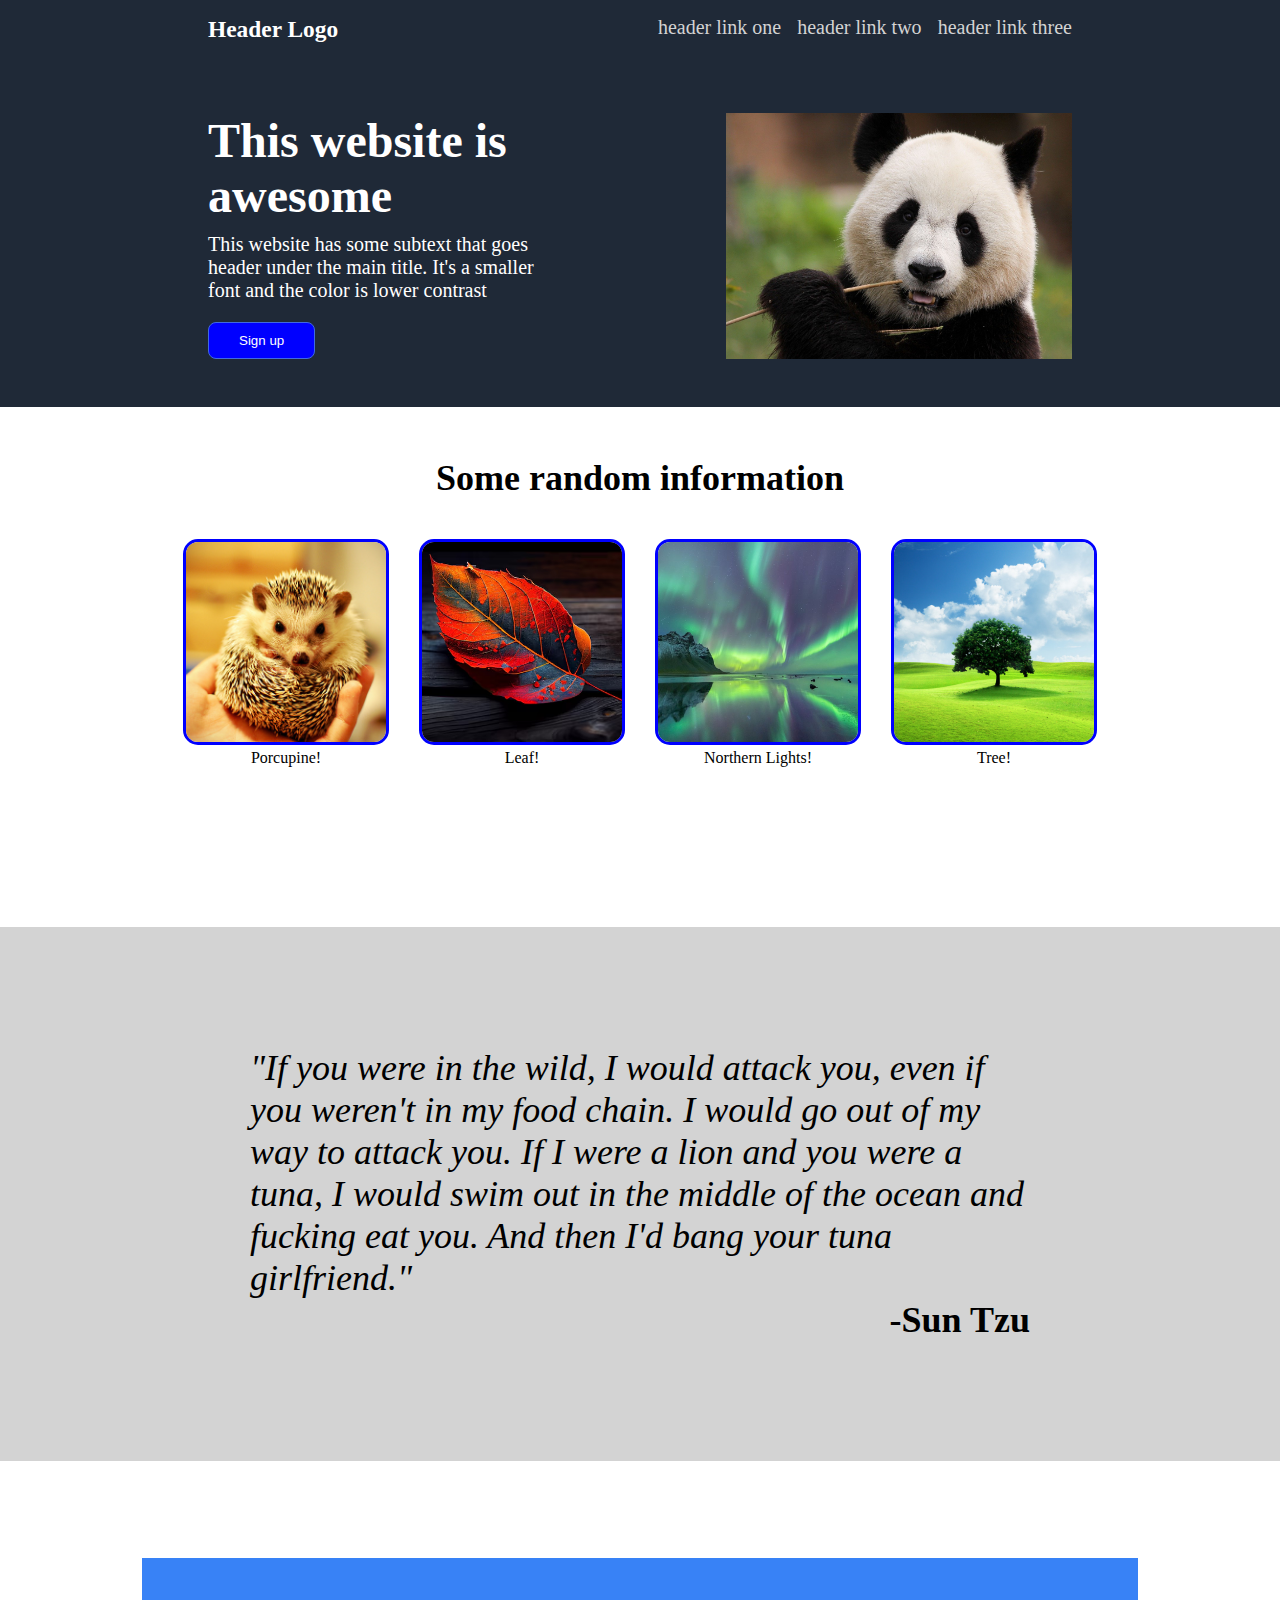
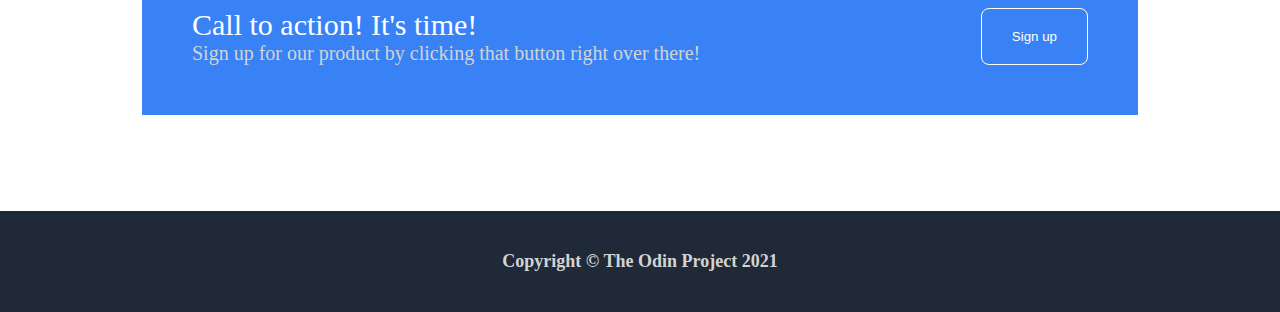
<file: index.html>
<!DOCTYPE html>
<html lang="en">
  <head>
    <meta charset="UTF-8" />
    <meta name="viewport" content="width=device-width, initial-scale=1.0" />
    <title>Landing-Page</title>
    <link rel="stylesheet" href="landing-page/style.css" />
  </head>
  <body>
    <div class="header">
      <div class="top">
        <h3>Header Logo</h3>
        <ul>
          <li><a href="#">header link one</a></li>
          <li><a href="#">header link two</a></li>
          <li><a href="#">header link three</a></li>
        </ul>
      </div>
      <div class="bottom">
        <div class="intro">
          <h1>This website is awesome</h1>
          <p>
            This website has some subtext that goes header under the main title.
            It's a smaller font and the color is lower contrast
          </p>
          <button>Sign up</button>
        </div>
        <img src="landing-page/images/panda.jpeg" alt="Header image" />
      </div>
    </div>
    <div class="main">
      <div class="info">
        <h2>Some random information</h2>
        <div class="grids">
          <div class="grid-1">
            <img src="landing-page/images/porcupine.jpg" alt="image of porcupine" />
            <p>Porcupine!</p>
          </div>

          <div class="grid-2">
            <img src="landing-page/images/leaf.avif" alt="image of leaf" />
            <p>Leaf!</p>
          </div>

          <div class="grid-3">
            <img src="landing-page/images/northern.jpg" alt="image of northern lights" />
            <p>Northern Lights!</p>
          </div>
          <div class="grid-4">
            <img src="landing-page/images/tree.jpg" alt="image of tree" />
            <p>Tree!</p>
          </div>
        </div>
      </div>
      <div class="quote">
        <p>
          "If you were in the wild, I would attack you, even if you weren't in
          my food chain. I would go out of my way to attack you. If I were a
          lion and you were a tuna, I would swim out in the middle of the ocean
          and fucking eat you. And then I'd bang your tuna girlfriend."
        </p>
        <span class="signature"><p>-Sun Tzu</p></span>
      </div>
      <div class="sign-up">
        <div class="box">
          <p>
            <span class="action">Call to action! It's time!</span>
            <span class="click"
              >Sign up for our product by clicking that button right over
              there!</span
            >
          </p>
          <button>Sign up</button>
        </div>
      </div>
    </div>
    <div class="header footer">
      <h2>Copyright © The Odin Project 2021</h2>
    </div>
  </body>
</html>
</file>
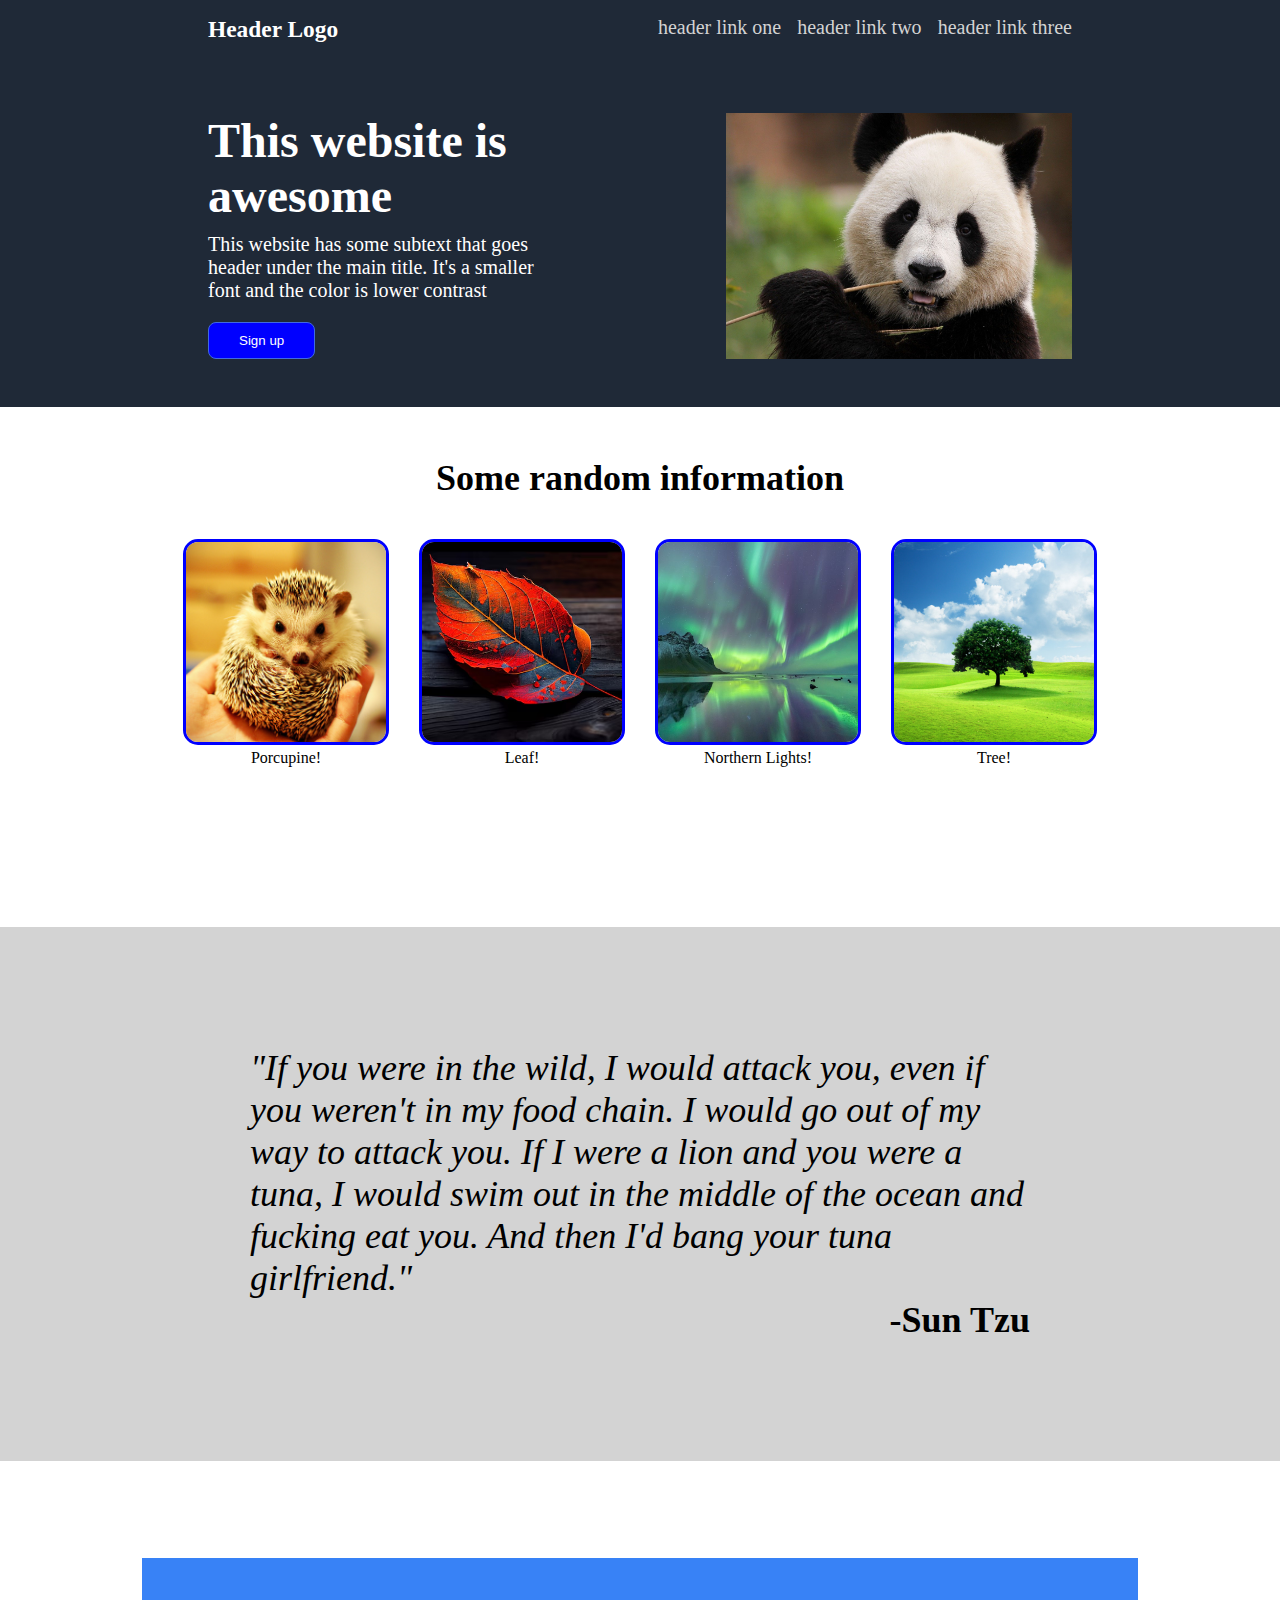
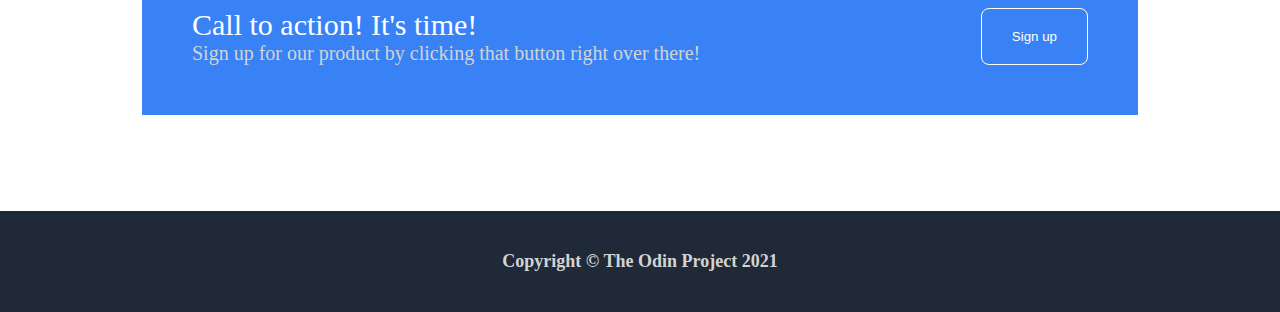
<file: landing-page/index.html>
<!DOCTYPE html>
<html lang="en">
  <head>
    <meta charset="UTF-8" />
    <meta name="viewport" content="width=device-width, initial-scale=1.0" />
    <title>Landing-Page</title>
    <link rel="stylesheet" href="style.css" />
  </head>
  <body>
    <div class="header">
      <div class="top">
        <h3>Header Logo</h3>
        <ul>
          <li><a href="#">header link one</a></li>
          <li><a href="#">header link two</a></li>
          <li><a href="#">header link three</a></li>
        </ul>
      </div>
      <div class="bottom">
        <div class="intro">
          <h1>This website is awesome</h1>
          <p>
            This website has some subtext that goes header under the main title.
            It's a smaller font and the color is lower contrast
          </p>
          <button>Sign up</button>
        </div>
        <img src="images/panda.jpeg" alt="Header image" />
      </div>
    </div>
    <div class="main">
      <div class="info">
        <h2>Some random information</h2>
        <div class="grids">
          <div class="grid-1">
            <img src="images/porcupine.jpg" alt="image of porcupine" />
            <p>Porcupine!</p>
          </div>

          <div class="grid-2">
            <img src="images/leaf.avif" alt="image of leaf" />
            <p>Leaf!</p>
          </div>

          <div class="grid-3">
            <img src="images/northern.jpg" alt="image of northern lights" />
            <p>Northern Lights!</p>
          </div>
          <div class="grid-4">
            <img src="images/tree.jpg" alt="image of tree" />
            <p>Tree!</p>
          </div>
        </div>
      </div>
      <div class="quote">
        <p>
          "If you were in the wild, I would attack you, even if you weren't in
          my food chain. I would go out of my way to attack you. If I were a
          lion and you were a tuna, I would swim out in the middle of the ocean
          and fucking eat you. And then I'd bang your tuna girlfriend."
        </p>
        <span class="signature"><p>-Sun Tzu</p></span>
      </div>
      <div class="sign-up">
        <div class="box">
          <p>
            <span class="action">Call to action! It's time!</span>
            <span class="click"
              >Sign up for our product by clicking that button right over
              there!</span
            >
          </p>
          <button>Sign up</button>
        </div>
      </div>
    </div>
    <div class="header footer">
      <h2>Copyright © The Odin Project 2021</h2>
    </div>
  </body>
</html>
</file>
<file: landing-page/style.css>
* {
    margin: 0;
    padding: 0;
    
}

.html {
    box-sizing: border-box;
}

.body {
    display: flex;
    flex-direction: column;
    height: 72px;
    
    color: white;
}

.header {
    display: flex;
    flex-direction: column;
    background-color: #1f2937;
    padding: 1em 13em 3em;
 
    justify-content: space-between;
    gap: 70px;
}

.top {
    display: flex;
    color: white;
    justify-content: space-between;
    font-size: 20px;

}

.header ul {
    display: flex;
    list-style: none;
    margin: 0;
    padding: 0;
    gap: 16px;
}

.header a {
    text-decoration: none;
    color: lightgray
}

.bottom {
    display: flex;
    margin: 0;
    color: white;
    justify-content: space-between;
    
    
}

button {
    cursor: pointer;
    padding-left: 30px;
    padding-right: 30px;
    padding-top: 10px;
    padding-bottom: 10px;
    border-radius: 8px;
    background-color: blue;
    color: white;
    border: 1px solid royalblue;
}

.intro { 
    max-width:40%;
}
.intro h1 {
    font-size: 48px;
    margin-bottom: 10px;
}

.intro p {
    margin-bottom: 20px;
    font-size: 20px;
    
}

.bottom img {
   
    max-width:40%;
    height:auto;
}

.info {
    background-color: white;
    display: flex;
    flex-direction: column;
    align-items: center;
    padding-top: 50px;
    padding-bottom: 150px;
   
}

.info h2 {
    font-size: 36px;
    margin-bottom: 30px;
}

.grids {
    overflow: hidden;
    display: flex;
   
    padding: 10px;
    justify-content: space-around;
    gap: 30px;
    text-align: center;
}

.grids img{
    width: 200px;
    height: 200px;
    min-height: 200px;
    min-width: 200px;
    object-fit: cover;
    border-radius: 15px;
    border: 3px blue solid;
    
}

.quote {
    font: #1f2937;
    background-color: lightgrey;
    font-size: 36px;
    padding: 120px 250px 120px 250px;
    text-align: left;
    display: flex;
    flex-direction: column;
    justify-content: center;
    font-style: italic;
}

.signature {
    text-align: right;
    font-weight: bold;
    font-style: normal;
}

.sign-up {

    background-color: white;
    display: flex;
    justify-content: center;
    align-items: center;
    margin: 0;
    padding: 0;
    height: 350px
}

.box {
    
    background-color: #3882f6;
    width: 70%;
    height: auto;
    display: flex;
    padding: 50px;
    justify-content: space-between;
}
.box p {
    color: white;
    display: flex;
    flex-direction: column;
}

.box p .action {
    font-size: 30px;
}

.box p .click {
    font-size: 20px;
    color: lightgrey;
}
.box button {
    background-color: #3882f6;
    border-color: white;
    
}

.footer {
    justify-content: center;
    align-items: center;
    color: lightgrey;
    padding: 40px;
    font-size: 12px;
}
</file>
